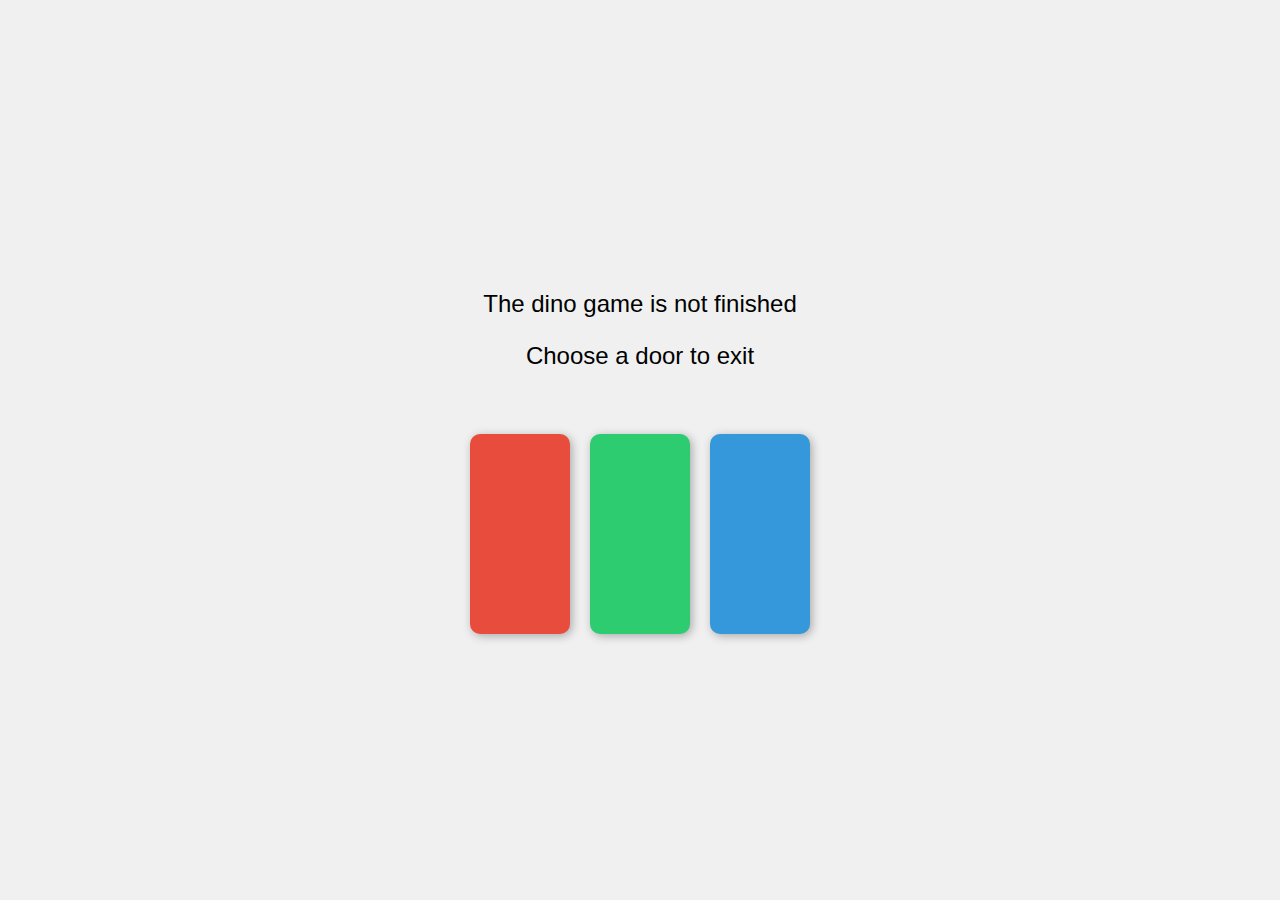
<file: unfinished.html>
<!DOCTYPE html>
<html lang="en">
<head>
  <meta charset="UTF-8" />
  <meta name="viewport" content="width=device-width, initial-scale=1.0"/>
  <title>Clickable Doors with Instant Video</title>
  <style>
    body {
      margin: 0;
      font-family: sans-serif;
      background-color: #f0f0f0;
      display: flex;
      flex-direction: column;
      align-items: center;
      justify-content: center;
      height: 100vh;
    }

    #message {
      text-align: center;
      margin-bottom: 40px;
      font-size: 1.5rem;
    }

    .doors {
      display: flex;
      gap: 20px;
    }

    .door {
      width: 100px;
      height: 200px;
      border-radius: 10px;
      box-shadow: 2px 2px 10px rgba(0,0,0,0.3);
      cursor: pointer;
      transition: transform 0.2s;
    }

    .door:hover {
      transform: scale(1.05);
    }

    .red { background-color: #e74c3c; }
    .green { background-color: #2ecc71; }
    .blue { background-color: #3498db; }

    #videoContainer {
      display: none;
      flex-direction: column;
      align-items: center;
      gap: 20px;
    }

    video {
      width: 100%;
      height: 100%;
    }

    #backButton {
      padding: 10px 20px;
      font-size: 1rem;
      border: none;
      background-color: #333;
      color: white;
      border-radius: 8px;
      cursor: pointer;
      transition: background-color 0.2s;
    }

    #backButton:hover {
      background-color: #555;
    }
  </style>
</head>
<body>

  <div id="message">
    <p>The dino game is not finished</p>
    <p>Choose a door to exit</p>
  </div>

  <div class="doors">
    <div class="door red" onclick="playVideo('cat.mp4')"></div>
    <div class="door green" onclick="playVideo('nostalgic.mp4')"></div>
    <div class="door blue" onclick="playVideo('dog.mp4')"></div>
  </div>

  <div id="videoContainer">
    <video id="videoPlayer" controls>
      <source id="videoSource" src="" type="video/mp4">
      Your browser does not support the video tag.
    </video>
    <button id="backButton" onclick="goBack()">🔙 Back to Doors</button>
  </div>

  <script>
    function playVideo(src) {
      document.getElementById('message').style.display = 'none';
      document.querySelector('.doors').style.display = 'none';

      const videoContainer = document.getElementById('videoContainer');
      const videoPlayer = document.getElementById('videoPlayer');
      const videoSource = document.getElementById('videoSource');

      videoSource.src = src;
      videoPlayer.load();

      videoContainer.style.display = 'flex';

      videoPlayer.play().then(() => {
        if (videoPlayer.requestFullscreen) {
          videoPlayer.requestFullscreen();
        } else if (videoPlayer.webkitRequestFullscreen) {
          videoPlayer.webkitRequestFullscreen();
        } else if (videoPlayer.msRequestFullscreen) {
          videoPlayer.msRequestFullscreen();
        }
      }).catch((error) => {
        console.error("Autoplay failed:", error);
      });
    }

    function goBack() {
      const videoContainer = document.getElementById('videoContainer');
      const videoPlayer = document.getElementById('videoPlayer');

      // Exit fullscreen if active
      if (document.fullscreenElement || document.webkitFullscreenElement || document.msFullscreenElement) {
        if (document.exitFullscreen) {
          document.exitFullscreen();
        } else if (document.webkitExitFullscreen) {
          document.webkitExitFullscreen();
        } else if (document.msExitFullscreen) {
          document.msExitFullscreen();
        }
      }

      // Pause video and reset
      videoPlayer.pause();
      videoPlayer.currentTime = 0;
      videoPlayer.src = "";

      // Hide video and show doors
      videoContainer.style.display = 'none';
      document.getElementById('message').style.display = 'block';
      document.querySelector('.doors').style.display = 'flex';
    }
  </script>

</body>
</html>
</file>
